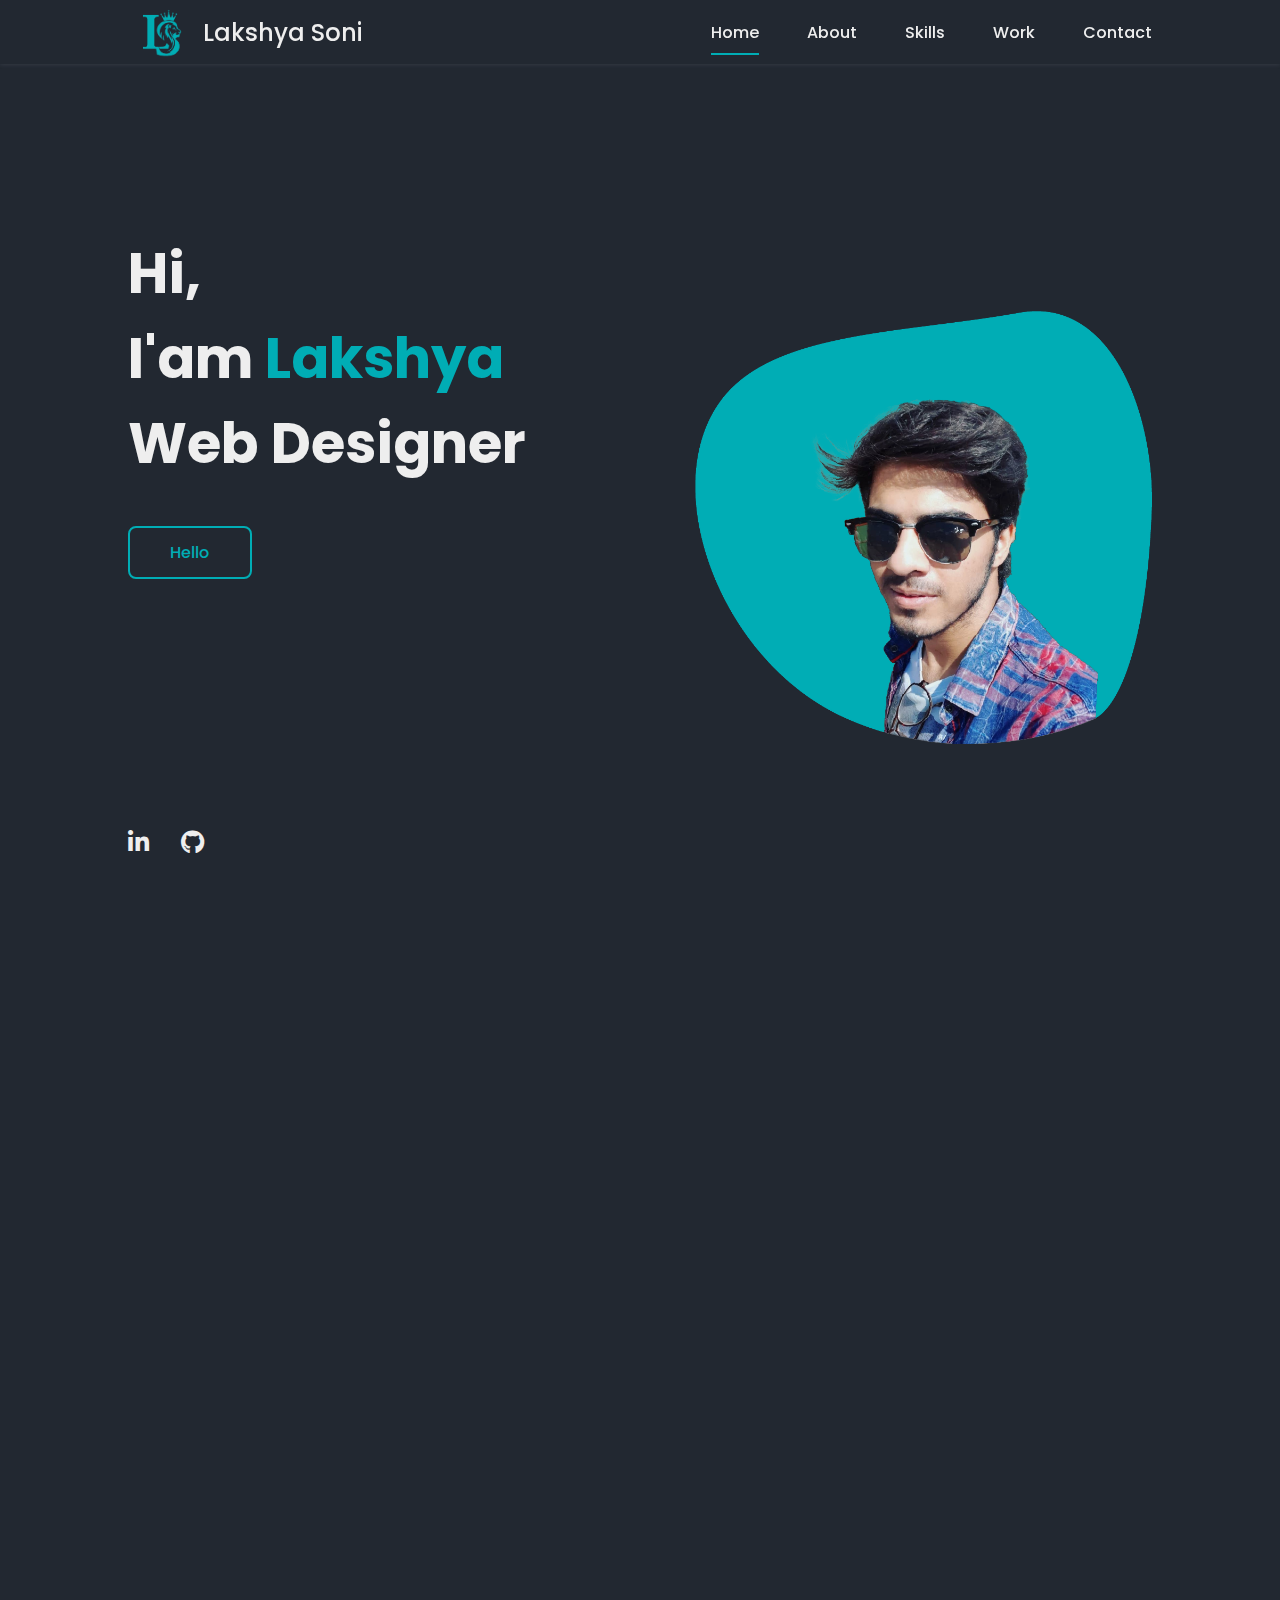
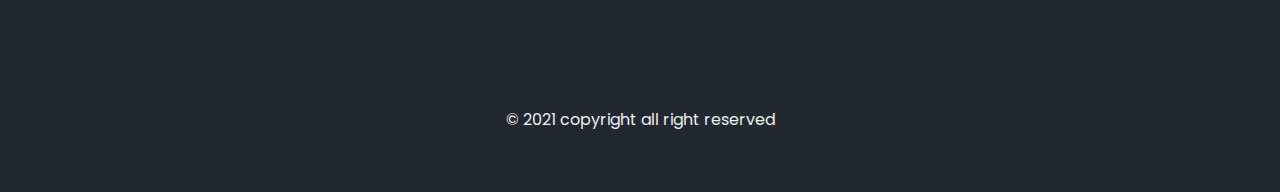
<file: index.html>
<!DOCTYPE html>
<html lang="en">

<head>
    <meta charset="UTF-8">
    <meta name="viewport" content="width=device-width, initial-scale=1.0">
<!-- =====BOX ICONS===== -->
<link href='https://cdn.jsdelivr.net/npm/boxicons@2.0.5/css/boxicons.min.css' rel='stylesheet'>
    <link rel="stylesheet" href="css/style.css">
    <link rel="stylesheet" href="css/all.min.css">
    <link rel="stylesheet" href="https://cdnjs.cloudflare.com/ajax/libs/animate.css/4.1.1/animate.min.css"/>
    <link rel="stylesheet" href="https://unpkg.com/aos@next/dist/aos.css" />
    <title>Introduction Website</title>
</head>

<body>
    <!--===== HEADER =====-->
    <header class="l-header">
        <nav class="nav bd-grid">
            <div>
                <img src="img/ls.png" alt="Lakshya">   
                <a href="#">Lakshya Soni</a>

            </div>

            <div class="nav__menu" id="nav-menu">
                <ul class="nav__list">
                    <li class="nav__item"><a href="#home" class="nav__link active">Home</a></li>
                    <li class="nav__item"><a href="#about" class="nav__link">About</a></li>
                    <li class="nav__item"><a href="#skills" class="nav__link">Skills</a></li>
                    <li class="nav__item"><a href="#work" class="nav__link">Work</a></li>
                    <li class="nav__item"><a href="#contact" class="nav__link">Contact</a></li>
                </ul>
            </div>

            <div class="nav__toggle" id="nav-toggle">
                <i class='bx bx-menu'></i>
            </div>
        </nav>
    </header>


    <!--===== HOME =====-->
    <section class="home bd-grid" id="home">
        <div class="home__data animate__animated animate__fadeInUp">
            <h1 class="home__title ">Hi,<br>I'am <span class="home__title-color">Lakshya</span><br> Web Designer</h1>

            <a href="#" class="button ">Hello</a>
        </div>

        <div class="home__social  animate__animated animate__fadeInUp">
            <a href="https://www.linkedin.com/in/lakshya-soni-0ba345194/" class="home__social-icon" target="_blank"><i
                    class="fab fa-linkedin-in"></i></a>
            <a href="https://github.com/lakshya018" class="home__social-icon" target="_blank"><i class="fab fa-github"></i></a>
        </div>

        <div class="home__img animate__animated animate__fadeInUp">
            <img src="img/Lakshya.png" alt="">
        </div>
    </section>

    <!--===== ABOUT =====-->
    <section class="about section " id="about">
        <h2 class="section-title " data-aos="fade-up">About</h2>

        <div class="about__container bd-grid">
            <div class="about__img " data-aos="fade-up">
                <img src="img/lakshya-1.PNG" alt="">
            </div>

            <div data-aos="fade-up">
                <h2 class="about__subtitle">I'am Lakshya</h2>
                <p class="about__text">Hello folks, I am <Span style="color:#00adb5; font-weight: bolder;">2nd year</Span> undergraduate student in the <Span style="color:#00adb5; font-weight: bolder;"> Electrical Engineering Department</Span> at <Span style="color:#00adb5; font-weight: bolder;">IIT ROORKEE</Span>. I am from Sikar, Rajasthan.I got AIR 4361 (OBC-NCL 691) in JEE (Advanced) 2019. I like learning new stuffs.</p>
            </div>
        </div>
    </section>

    <!--===== SKILLS =====-->
    <section class="skills section" id="skills">
        <h2 class="section-title " data-aos="fade-up">Skills</h2>

        <div class="skills__container bd-grid">
            <div>
                <div  data-aos="fade-up">
                    <h2 class="skills__subtitle">My Interests</h2>
                    <p class="skills__text">There are several things which I like but the top 4 contendors are </p>
                </div>
                
                <div class="skills__data " data-aos="fade-up">
                    <div class="skills__names">
                        <i class="fas fa-laptop-code skills__icon"></i>
                        <span class="skills__name">Web Development</span>
                    </div>

                </div>
                <div class="skills__data" data-aos="fade-up">
                    <div class="skills__names">
                        <i class="fas fa-code skills__icon"></i>
                        <span class="skills__name">Competitve Programming</span>
                    </div>

                </div>
                <div class="skills__data " data-aos="fade-up">
                    <div class="skills__names">
                        <i class="fas fa-pen-nib skills__icon"></i>
                        <span class="skills__name">Graphic Designing</span>
                    </div>

                </div>
                <div class="skills__data " data-aos="fade-up">
                    <div class="skills__names">
                        <i class="fas fa-paint-brush skills__icon"></i>
                        <span class="skills__name">UX/UI</span>
                    </div>
                </div>
            </div>

            <div data-aos="fade-up">
                <img src="img/skills.png" alt="" class="skills__img">
            </div>
        </div>
    </section>

    <!--===== WORK =====-->
    <section class="work section" id="work">
        <h2 class="section-title " data-aos="fade-up">Work</h2>

        <div class="work__container bd-grid">
            <div class="box " data-aos="fade-up">
                <div class="work__img">
                    <img src="img/top1.jpg" alt="">
                </div>
               <div class="content center">
                   <h2>EESS</h2>
                   <p>I am the member of Electrical Engineering Students' Society.</p>
                   <a href="https://www.facebook.com/Electrical-Engineering-Students-Society-IITR-102741125120682" target="_blank">Click Here To Visit</a>
               </div>
            </div>
            <div class="box " data-aos="fade-up">
                <div class="work__img">
                    <img src="img/adobe.png" alt="">
                </div>
               <div class="content center">
                   <h2>Design Works</h2>
                   <p>My Illustration and Designing works</p>
                  <a href="design.html" >Click Here To Visit</a>
               </div>
            </div>
            <div class="box " data-aos="fade-up">
                <div class="work__img">
                    <img src="img/webd.jpg" alt="">
                </div>
               <div class="content center">
                   <h2>WebD Works</h2>
                   <p>These are some of the other websites which i had made.</p>
                   <a href="https://lakshya018.github.io/Website-1/" target="_blank" >Click Here To Visit</a>
               </div>
            </div>
            
        </div>
    </section>

  
    <section id="contact">
        <h2 class="section-title" data-aos="fade-up">Contact</h2>
        <div class="container">
           <!--===== CONTACT =====-->
    <div class="contact " data-aos="fade-up" id="contact">

        <div class="contact__container bd-grid">
            <form action="" class="contact__form">
                <input type="text" placeholder="Name" class="contact__input" >
                <input type="mail" placeholder="Email" class="contact__input">
                <textarea name="" id="" cols="0" rows="10" class="contact__input" placeholder="Message" type="text"></textarea>
                <a href="#" class=" contact_button button " >Submit</a>
            </form>
        </div>

    </div>

            <!--===== FOOTER =====-->
            <footer class="footer" data-aos="fade-up">
               
                <div class="footer__social">
                  <ul>
                    <li >
                        <a href="https://www.facebook.com/profile.php?id=100006695566616" class="footer__icon" target="_blank"><i class="fab fa-facebook-f" ></i></i><span> Facebook</span></a>
                       </li> 
                       <li>
                        <a href="https://www.instagram.com/_lakshya_1208/" class="footer__icon" target="_blank"><i class="fab fa-instagram" ></i><span>Instagram</span></a>
                       </li> 
                       <li>
                        <a href="https://twitter.com/Lakshya_1218" class="footer__icon" target="_blank"><i class="fab fa-twitter"></i><span>Twitter</span></a>
                       </li>
                       <li>
                           <a href="mailto:lakshyasoni018@gmail.com" class="footer__icon" ><i class="fas fa-envelope"></i><span>lakshyasoni018@gmail.com</span></a>
                       </li>
                  </ul> 
                    
                </div>
               
            </footer>

        </div>
    </section>
    <br>

    <p class="center" >&copy; 2021 copyright all right reserved</p>

    <!-- Scroll Animation -->
    <script src="https://unpkg.com/aos@next/dist/aos.js"></script>
    <script>
      AOS.init({
            offset: 160,
            duration: 800,
        });
    </script>

    <!--===== MAIN JS =====-->
    <script src="js/main.js"></script>
</body>

</html>
</file>
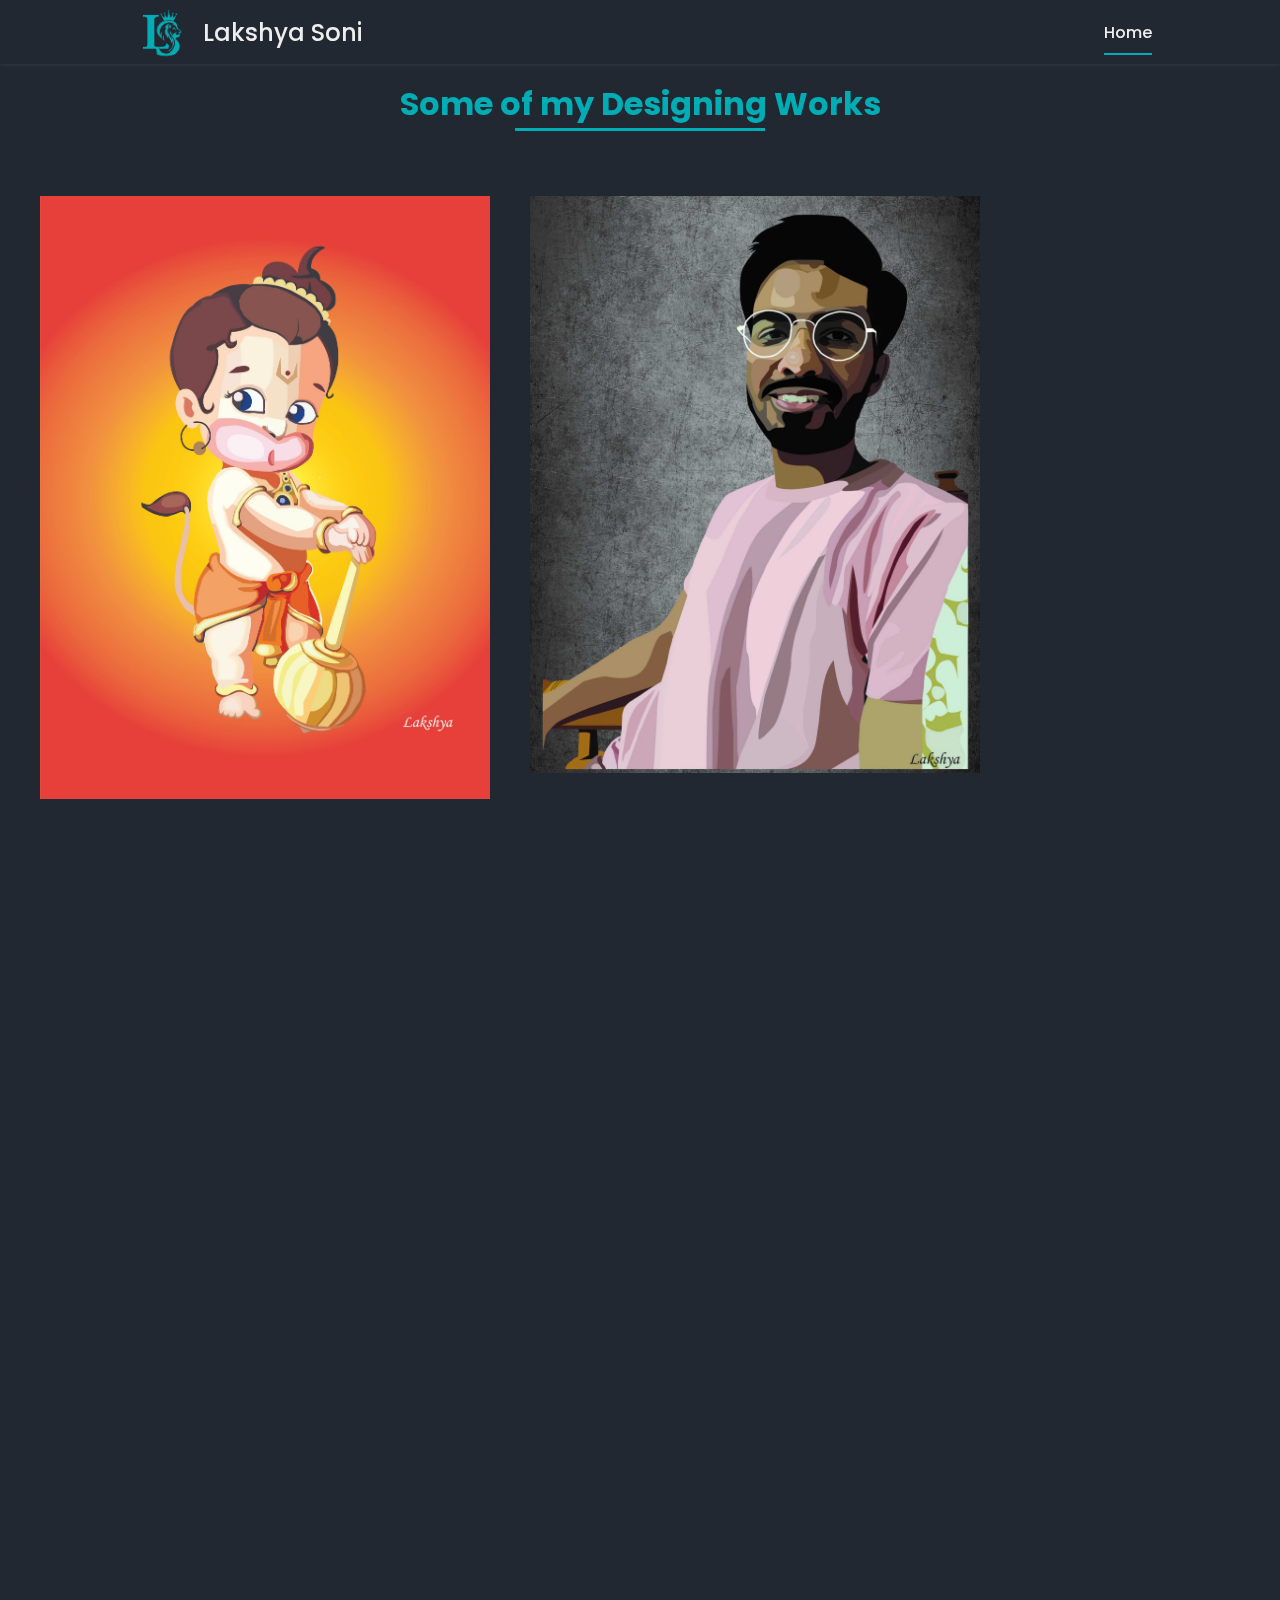
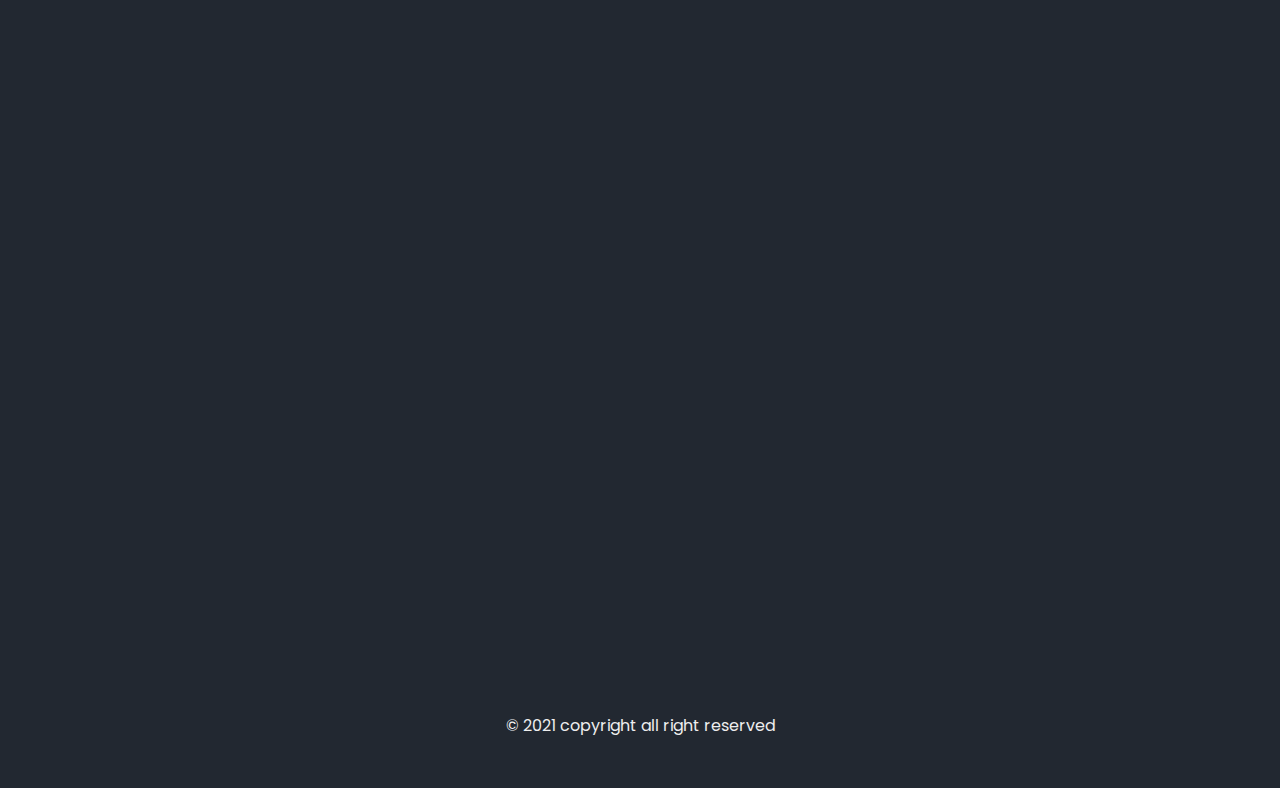
<file: design.html>
<!DOCTYPE html>
<html lang="en">

<head>
    <meta charset="UTF-8">
    <meta http-equiv="X-UA-Compatible" content="IE=edge">
    <meta name="viewport" content="width=device-width, initial-scale=1.0">
    <title>Document</title>
    <link href='https://cdn.jsdelivr.net/npm/boxicons@2.0.5/css/boxicons.min.css' rel='stylesheet'>
    <link rel="stylesheet" href="css/all.min.css">
    <link rel="stylesheet" href="css/style.css">
    <link rel="stylesheet" href="css/design.css">
    <link rel="stylesheet" href="https://unpkg.com/aos@next/dist/aos.css" />
</head>

<body>
    <!--===== HEADER =====-->
    <header class="l-header">
        <nav class="nav bd-grid">
            <div>
                <img src="img/ls.png" alt="Lakshya">
                <a href="index.html">Lakshya Soni</a>

            </div>

            <div class="nav__menu" id="nav-menu">
                <ul class="nav__list">
                    <li class="nav__item"><a href="index.html" class="nav__link active">Home</a></li>
                </ul>
            </div>

            <div class="nav__toggle" id="nav-toggle">
                <i class='bx bx-menu'></i>
            </div>
        </nav>
    </header>

    <section class="design section">
        <div class="center">
            <h2 class="section_title" data-aos="fade-up"  >Some of my Designing Works</h2>
        </div>
        <div class="container-1">
            <div class="box-1 " data-aos="fade-up" > 
                <img src="img/Hanuman1.jpg" alt="Lord Hanuman">
                <div class="details photo1">
                    <div class="content-1 ">
                        <h2>Lord Hanuman</h2>
                    </div>
                </div>
            </div>
            <div class="box-1" data-aos="fade-up">
                <img src="img/Lakshya.jpg" alt="Lakshya">
                <div class="details photo2">
                    <div class="content-1">
                        <h2>Me</h2>
                    </div>
                </div>
            </div>
            <div class="box-1" data-aos="fade-up"  >
                <img src="img/friends.jpg " alt="Friends">
                <div class="details photo3">
                    <div class="content-1">
                        <h2>Friends</h2>
                    </div>
                </div>
            </div>
         
            <div class="box-1" data-aos="fade-up" >
                <img src="img/Recruitment Poster - 1.jpg" alt="Recruitment Poster">
                <div class="details photo4">
                    <div class="content-1">
                        <h2>Recruitment Poster</h2>
                    </div>
                </div>
            </div>
          
            <div class="box-1" data-aos="fade-up">
                <img src="img/UTTHAN.png" alt="Utthan Poster">
                <div class="details photo5">
                    <div class="content-1">
                        <h2>Utthan Poster</h2>
                    </div>
                </div>
            </div>
           
            <div class="box-1" data-aos="fade-up">
                <img src="img/Project Bear.jpg" alt="Bear">
                <div class="details photo6">
                    <div class="content-1">
                        <h2>Bear</h2>
                    </div>
                </div>
            </div>
        </div>
    </section>

    <footer class="footer" data-aos="fade-up">
               
        <div class="footer__social">
          <ul>
            <li >
                <a href="https://www.facebook.com/profile.php?id=100006695566616" class="footer__icon" target="_blank"><i class="fab fa-facebook-f" ></i></i><span> Facebook</span></a>
               </li> 
               <li>
                <a href="https://www.instagram.com/_lakshya_1208/" class="footer__icon" target="_blank"><i class="fab fa-instagram" ></i><span>Instagram</span></a>
               </li> 
               <li>
                <a href="https://twitter.com/Lakshya_1218" class="footer__icon" target="_blank"><i class="fab fa-twitter"></i><span>Twitter</span></a>
               </li>
               <li>
                   <a href="mailto:lakshyasoni018@gmail.com" class="footer__icon" ><i class="fas fa-envelope"></i><span>lakshyasoni018@gmail.com</span></a>
               </li>
          </ul> 
            
        </div>
       
    </footer>
<br>
    <p class="center" >&copy; 2021 copyright all right reserved</p>
    <!-- Scroll Animation -->
    <script src="https://unpkg.com/aos@next/dist/aos.js"></script>
    <script>
      AOS.init({
            offset: 160,
            duration: 800,
            easing: 'ease',
        });
    </script>
    <!-- Main JS -->
    <script src="js/main.js"></script>
</body>

</html>
</file>
<file: css/style.css>
/*===== GOOGLE FONTS =====*/
@import url("https://fonts.googleapis.com/css2?family=Poppins:wght@400;600;700&display=swap");
/*===== VARIABLES CSS =====*/
:root{
  --header-height: 3rem;
  --font-semi: 500;
}

/*===== Colores =====*/
:root{
  --first-color: #00adb5;
  --second-color: #eeeeee;
  --third-color:#222831;
}

/*===== Fuente y tipografia =====*/
:root{
  --body-font: 'Poppins', sans-serif;
  --big-font-size: 2rem;
  --h2-font-size: 1.25rem;
  --normal-font-size: 0.938rem;
}
@media screen and (min-width: 768px){
  :root{
    --big-font-size: 3.5rem;
    --h2-font-size: 2rem;
    --normal-font-size: 1rem;
  }
}

/*===== Margenes =====*/
:root{
  --mb-1: 0.5rem;
  --mb-2: 1rem;
  --mb-3: 1.5rem;
  --mb-4: 2rem;
  --mb-5: 2.5rem;
  --mb-6: 3rem;
}

/*===== z index =====*/
:root{
  --z-back: -10;
  --z-normal: 1;
  --z-tooltip: 10;
  --z-fixed: 100;
}

/*===== BASE =====*/
*,::before,::after{
  box-sizing: border-box;
}
html{
  scroll-behavior: smooth;
}
body{
  margin: var(--header-height) 0 0 0;
  font-family: var(--body-font);
  font-size: var(--normal-font-size);
  color: var(--second-color);
  background-color: #222831;
}
h1,h2,p{
  margin: 0;
}
ul{
  margin: 0;
  padding: 0;
  list-style: none;
}
a{
  text-decoration: none;
}
img{
  max-width: 100%;
  height: auto;
  display: block;
}
.center{
  align-items: center;
  justify-content: center;
  text-align: center;
}
/*===== CLASS CSS ===== */
.section-title{
  position: relative;
  font-size: var(--h2-font-size);
  color: var(--first-color);
  margin-top: var(--mb-2);
  margin-bottom: var(--mb-4);
  text-align: center;
}
.section-title::after{
  position: absolute;
  content: "";
  width: 64px;
  height: 0.18rem;
  left: 0;
  right: 0;
  margin: auto;
  top: 2rem;
  background-color: var(--first-color);
}
.section{
  padding-top: 3rem;
  padding-bottom: 2rem;
}

/*===== LAYOUT =====*/
.bd-grid{
  max-width: 1024px;
  display: grid;
  grid-template-columns: 100%;
  grid-column-gap: 5rem;
  width: calc(100% - 2rem);
  margin-left: var(--mb-2);
  margin-right: var(--mb-2);
 
}
.l-header{
  width: 100%;
  position: fixed;
  top: 0;
  left: 0;
  z-index: var(--z-fixed);
  background-color: var(--third-color);
  box-shadow: 0 1px 4px rgba(146,161,176,.15);
}

/*===== NAV =====*/
.nav{
  height: var(--header-height);
  display: flex;
  justify-content: space-between;
  align-items: center;
  font-weight: var(--font-semi);
}
nav>div{
  display: flex;
}
nav>div>a{
  margin: auto;
  padding: 10px;
  font-size: var(--mb-3);
  color: var(--second-color);
  font-weight: var(--font-semi);
}
.nav img{
  height: 65px;
}
@media screen and (max-width: 768px){
  .nav__menu{
    position: fixed;
    top: var(--header-height);
    right: -100%;
    width: 80%;
    height: 100%;
    padding: 2rem;
    background-color: var(--third-color);
    transition: .5s;
  }
}
.nav__item{
  margin-bottom: var(--mb-4);
}
.nav__link{
  position: relative;
  color: #fff;
}
.nav__link:hover{
  position: relative;
}
.nav__link:hover::after{
  position: absolute;
  content: "";
  width: 100%;
  height: 0.18rem;
  left: 0;
  top: 2rem;
  background-color: var(--first-color);
}
.nav__logo{
  color: var(--second-color);
}
.nav__toggle{
  color: var(--second-color);
  font-size: 1.5rem;
  cursor: pointer;
}

/*Active menu*/
.active::after{
  position: absolute;
  content: "";
  width: 100%;
  height: 0.18rem;
  left: 0;
  top: 2rem;
  background-color: var(--first-color);
}

/*=== Show menu ===*/
.show{
  right: 0;
}

/*===== HOME =====*/
.home{
  height: calc(100vh - 3rem);
  row-gap: 1rem;
}
.home__data{
  align-self: center;
}
.home__title{
  font-size: var(--big-font-size);
  margin-bottom: var(--mb-5);
}
.home__title-color{
  color: var(--first-color);
}
.home__social{
  display: flex;
  flex-direction: column;
}
.home__social-icon{
  width: max-content;
  margin-bottom: var(--mb-2);
  font-size: 1.5rem;
  color: var(--second-color);
}
.home__social-icon:hover{
  color: var(--first-color);
}
.home__img{
  position: absolute;
  right: 0;
  bottom: 0;
  width: 295px;
}

/*BUTTONS*/
.button{
  display: inline-block;
  color: var(--first-color);
  padding: .75rem 2.5rem;
  font-weight: var(--font-semi);
  border-radius: .5rem;
  font-size: var(--mb-2);
  border: 2px solid var(--first-color);
  transition: 0.5s ;
}
.button:hover{
  color: white;
  background-color: var(--first-color);
  transform: scale(1.1);
}

/* ===== ABOUT =====*/
.about__container{
  row-gap: 2rem;
  text-align: center;
}
.about__subtitle{
  margin-bottom: var(--mb-2);
}
.about__img{
  justify-self: center;
}
.about__img img{
  width: 200px;
  border-radius: .5rem;
}

/* ===== SKILLS =====*/
.skills__container{
  row-gap: 2rem;
  text-align: center;
}

.skills__subtitle{
  margin-bottom: var(--mb-2);
}
.skills__text{
  margin-bottom: var(--mb-4);
}
.skills__data{
  display: flex;
  justify-content: space-between;
  align-items: center;
  position: relative;
  font-weight: var(--font-semi);
  padding: .5rem 1rem;
  margin-bottom: var(--mb-4);
  border-radius: .5rem;
  box-shadow: 1px 2px 3px 4px rgba(3, 192, 255, 0.158);
}

.skills__icon{
  font-size: 2rem;
  margin-right: var(--mb-2);
  color: var(--first-color);
}
.skills__names{
  display: flex;
  align-items: center;
}
.skills__bar{
  position: absolute;
  left: 0;
  bottom: 0;
  background-color: var(--first-color);
  height: .25rem;
  border-radius: .5rem;
  z-index: var(--z-back);
}

.skills__img{
  border-radius: .5rem;
}

/* ===== WORK =====*/
.work__container{
  row-gap: 1rem;
  
}
.work__img{
  box-shadow: 0 4px 25px rgba(14,36,49,.15);
  border-radius: .5rem;
  overflow: hidden;
  position: relative;
}
.work__img img{
  transition: 1s;
  cursor: pointer;
 max-width: 100%;
 height: 185px;

}
.box{
  transition: 1s !important;
  cursor:pointer;
  max-width: 100%;
}
.box:hover{
  transform: scale(1.1) !important;
}
.work__container .box{
  position: relative;
  width: 325px;
  height: 225px;
  
}
.content{
  position: absolute;
  top: 75px;
  bottom: 45px;
  left: 10px;
  right: 10px;
  background-color: rgba(0, 0, 0, 0.699);
  border-radius: 0.5rem;
}
.content h2{
  font-size: 1.3rem;
}
.content p{
  font-size:0.8rem ;
}
.content a{font-size: 0.8rem;
  color:var(--first-color);
  border: 2px solid var(--first-color);
  padding: 0.1rem 0.2rem;
  margin: 0.1rem;
  border-radius: 5px;
  position: absolute;
  bottom: 5px;
  right: 90px;
  transition: 0.4s;
}
.content a:hover{
  background-color: var(--first-color);
  color: white;
}
/* ===== CONTACT =====*/
.contact__input{
  width: 150%;
  font-size: var(--normal-font-size);
  font-weight: var(--font-semi);
  padding: 1rem;
  border-radius: .5rem;
  border: 1.5px solid var(--second-color);
  outline: none;
  margin-bottom: var(--mb-4);
}
.contact_button{
  display: block;
 width: 50%;
 align-items: center;
 text-align: center;
 justify-content: center;
  outline: none;
  font-size: var(--normal-font-size);
  cursor: pointer;
  margin-left: auto;

}
.contact{
  flex:1;
  padding: 2rem 0;
  padding-right: 3rem;

}
.container{
  display:flex;
  width: 100%;
}
/* ===== FOOTER =====*/
.footer{
  background-color: var(--third-color);
  color: #fff;
  align-items: center;
  justify-content: center;
  text-align: center;
  font-weight: var(--font-semi);
  padding: 2rem 0;
  flex:1;
}
.footer__social{
  margin-bottom: var(--mb-4);
}
.footer__social span{
  font-size: 1rem;
  margin: 6px;
}
.footer__icon{
  font-size: 1.3rem;
  color: #fff;
  margin:  var(--mb-4);
  transition: 0.4s;
 
}
.footer__social li{
  margin: var(--mb-2);
}

.footer__icon:hover{
  color: var(--first-color);
}
/* ===== MEDIA QUERIES=====*/
@media screen and (min-width: 768px){
  body{
    margin: 0;
    padding: 0;
  }
  .section{
    padding-top: 4rem;
    padding-bottom: 3rem;
  }
  .section-title{
    margin-bottom: var(--mb-6);
  }
  .section-title::after{
    width: 80px;
    top: 3rem;
  }

  .nav{
    height: calc(var(--header-height) + 1rem);
  }
  .nav__list{
    display: flex;
    padding-top: 0;
  }
  .nav__item{
    margin-left: var(--mb-6);
    margin-bottom: 0;
  }
  .nav__toggle{
    display: none;
  }
  .nav__link{
    color: var(--second-color);
  }

  .home{
    height: 100vh;
  }
  .home__data{
    align-self: flex-end;
  }
  .home__social{
    padding-top: 0;
    padding-bottom: 2.5rem;
    flex-direction: row;
    align-self: flex-end;
  }
  .home__social-icon{
    margin-bottom: 0;
    margin-right: var(--mb-4);
  }
  .home__img{
    width: 457px;
    bottom: 15%;
  }

  .about__container, .skills__container{
    grid-template-columns: repeat(2,1fr);
    align-items: center;
    text-align: initial;
  }
  .about__img img{
    width: 300px;
  }
  .work__container{
    grid-template-columns: repeat(3, 1fr);
    /* grid-template-rows: repeat(2,1fr); */
    column-gap: 2rem;
  }
  .contact__form{
    width: 360px;
  }
  .contact__container{
    justify-items: center;
  }
}

@media screen and (min-width: 1024px){
  .bd-grid{
    margin-left: auto;
    margin-right: auto;
  }
  .home__img{
    right: 10%;
  }
}
@media screen and (max-width: 768px){
 body{
   margin: 0px;
   padding:0px;
 }
  .container{
    display:block;
    align-items: center;
    justify-content: center;
    text-align: center ;
    margin: auto;
   
  }
  nav>div>a{
    margin: auto;
   
    font-size: var(--mb-2);
    color: var(--second-color);
    font-weight: var(--font-semi);
  }
.nav img{
height: 55px;
}
.contact__input{
  width: 110%;
}
.contact_button{
  margin-left: 100px;
}
  .contact{
    text-align: center ;
    align-items: center ;
    justify-content: center ;
  width: 360px;
  padding: 0px;
  margin: 0px;
  }
  .footer{
    align-items: center;
    justify-content: center;
    text-align: center;
  }
}
</file>
<file: css/design.css>
body{
    margin: 0;
    padding: 0;
}
.section_title{
 position: relative;
font-size: var(--h2-font-size);
color: var(--first-color);
margin-top: var(--mb-2);
margin-bottom: var(--mb-4);
text-align: center;
}
.section_title::after{
    position: absolute;
    content: "";
    background-color: var(--first-color);
    height: 0.18rem;
    width: 250px;
    top: 3.1rem;
    left: 0;
     right: 0;
    margin: auto;
}

.container-1{
    display: flex;
    margin: 20px;
    flex-wrap: wrap;
    /* border: 2px solid red; */
}
.container-1 .box-1{
    position: relative;
    width: 450px;
    margin: 20px;
    box-sizing: border-box;
display: inline-block;
}

.box-1 img{max-width: 100%;
    transition: 1s;
    
}
.box-1 img:hover{
    transform: scale(1.1);
}
.container-1 .box-1 .details{
    position: absolute;
    top:20px;
    left: 30px;
    transform: scale(0) ;
    right: 30px;
    background: rgba(0,0,0,0.8);
    transition: 0.3s;
}
.photo1{
bottom:530px;
}
.photo2{
bottom:530px;
}
.photo3{
bottom:530px;
}
.photo4{
bottom:370px;
}
.photo5{
bottom:370px;
}
.photo6{
bottom:370px;
}
.container-1 .box-1:hover .details{
    transform: scale(1);
}
.container-1 .details .content-1{
text-align: center;

padding: 10px;
}
@media screen and (max-width:768px) {
  
    .section_title{
        align-items: center;
        text-align: center;
        justify-content: center;
        font-size: 1rem;
    }  
    .section_title::after{
        position: absolute;
    content: "";
    background-color: var(--first-color);
    height: 0.18rem;
    width: 150px;
    top: 1.8rem;
    left: 0;
     right: 0;
    margin: auto;
    }

}
@media screen and (max-width:450px) {
    .photo1{
        bottom:355px;
        }
        .photo2{
        bottom:340px;
        }
        .photo3{
        bottom:350px;
        }
        .photo4{
        bottom:155px;
        }
        .photo5{
        bottom:250px;
        }
        .photo6{
        bottom:240px;
        }  
        h2{
            font-size: 1rem;
        } 
}
@media screen and (min-width: 768px){
    body{
      margin: 0;
      padding: 0;
    }
    .section{
      padding-top: 4rem;
      padding-bottom: 3rem;
    }
    .section_title{
      margin-bottom: 3rem;
    }
    .section_title::after{
      width: 250px;
      top: 3rem;
    }
}
</file>
